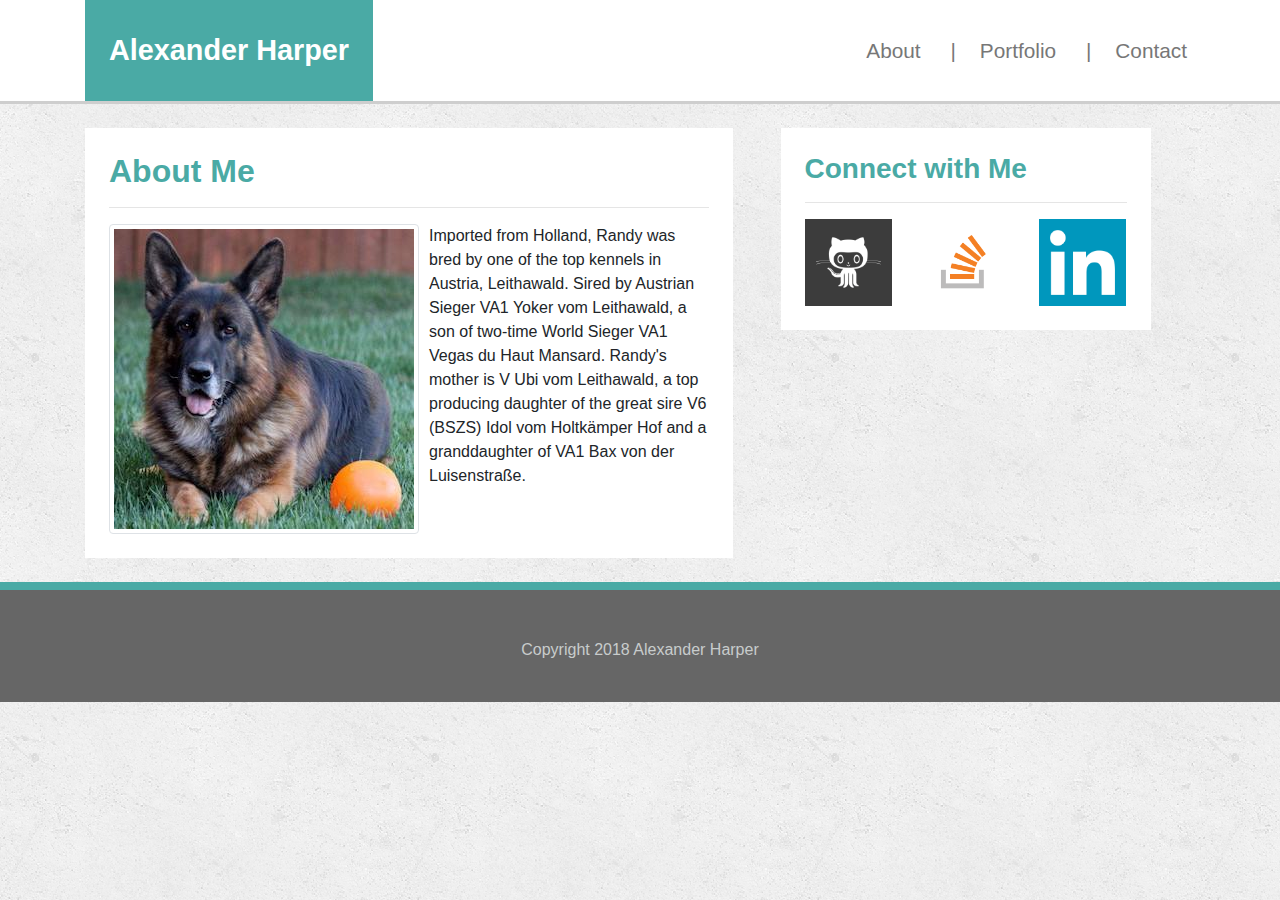
<file: index.html>
<!DOCTYPE html>
<html lang="en">
<head>
  <meta charset="UTF-8">
  <meta name="viewport" content="width=device-width, initial-scale=1.0">
  <meta http-equiv="X-UA-Compatible" content="ie=edge">
  <link rel="shortcut icon" type="image/png" href="image/favicon.png"/>
  <link rel="stylesheet" type="text/css" href="css/reset.css">
  <link rel="stylesheet" href="https://maxcdn.bootstrapcdn.com/bootstrap/4.0.0/css/bootstrap.min.css" integrity="sha384-Gn5384xqQ1aoWXA+058RXPxPg6fy4IWvTNh0E263XmFcJlSAwiGgFAW/dAiS6JXm"
  crossorigin="anonymous">
  <link rel="stylesheet" type="text/css" media="screen" href="https://maxcdn.bootstrapcdn.com/font-awesome/4.7.0/css/font-awesome.min.css">
  <link rel="stylesheet" type="text/css" media="screen" href="css/style.css">
  <title>About Me | Bootstrap</title>
</head>
<body>
  <nav class="navbar navbar-expand-lg navbar-light bg-white greyBorder py-0 mb-4">
    <div class="container"> <span class="logo tealbg text-center py-4 px-4"> <a class="navbar-brand mx-auto white-text" href="index.html">Alexander Harper</span></a>
      <button class="navbar-toggler" type="button" data-toggle="collapse" data-target="#navbarResponsive" aria-controls="navbarResponsive"
      aria-expanded="false" aria-label="Toggle navigation"> <span class="navbar-toggler-icon"></span> </button>
      <div class="collapse navbar-collapse" id="navbarResponsive">
        <ul class="navbar-nav ml-auto regular">
          <li class="nav-item py-lg-0 py-1"> <a class="nav-link" href="index.html"> <span class="nav-inrtxt">About</span> <span class="sr-only">(current)</span> <span class="nav-line d-lg-inline d-none pl-4 pr-2">|</span> </a> </li>
          <li class="nav-item py-lg-0 py-1 "> <a class="nav-link" href="portfolio.html"> <span class="nav-inrtxt">Portfolio</span> <span class="d-lg-inline d-none pl-4 pr-2">|</span> </a> </li>
          <li class="nav-item py-lg-0 py-1"> <a class="nav-link" href="contact.html" > <span class="nav-inrtxt">Contact</span> </a> </li>
        </ul>
      </form>
    </div>
  </div>
</nav>
<div id="main-content"  class="container clearfix" style = "overflow-x: hidden">
  <div class="container text-lg-left text-center">
    <div class="row">
      <div class="col-lg-7 whitebg p-4 mr-lg-5 mx-sm-0 mx-3">
        <article>
          <h2 class="teal bld">About Me</h2>
          <hr>
          <div>
            <div class="media">
              <div class="media-body">
                <img src="image/RandyVL.jpg" class="img img-thumbnail" alt="placeholder" id="TextWrap">
                <p>Imported from Holland, Randy was bred by one of the top kennels in Austria, Leithawald. Sired by Austrian Sieger VA1 Yoker vom Leithawald, a son of two-time World Sieger VA1 Vegas du Haut Mansard. Randy's mother is V Ubi vom Leithawald, a top producing daughter of the great sire V6 (BSZS) Idol vom Holtkämper Hof and a granddaughter of VA1 Bax von der Luisenstraße.</p>
              </div>
            </div>
          </div>
        </article>
      </div>
      <div class="col-lg-4 whitebg p-4 mx-sm-0 mx-3 mt-lg-0 mt-4 h-25">
        <aside id="side_bar">
          <h3 class="teal bld">Connect with Me</h3>
          <hr>
          <div class="row">
            <div class="col-4 text-left">
              <a href="https://github.com/alexharper84" target="_blank"><img class="img-fluid" src="image/github-icon.png"></a>
            </div>
            <div class="col-4 text-right">
              <a href="https://stackexchange.com/users/12789713/lensbookshelf" target="_blank"><img class="img-fluid"src="image/so-icon.png"></a>
            </div>
            <div class="col-4 text-center">
              <a href="https://www.linkedin.com/in/alexander-harper-764a0a157/" target="_blank"><img class="img-fluid" src="image/linkedin-icon.png"></a>
            </div>
          </div>
        </aside>
      </div>
    </div>
  </div>
</div>
<footer id="footer" class="greybg  pt-5 pb-4 mt-4">
  <div class="container">
    <div class="row">
      <p class="mx-auto">Copyright 2018 Alexander Harper</p>
    </div>
  </div>
</footer>
<script src="https://code.jquery.com/jquery-3.2.1.slim.min.js" integrity="sha384-KJ3o2DKtIkvYIK3UENzmM7KCkRr/rE9/Qpg6aAZGJwFDMVNA/GpGFF93hXpG5KkN"
crossorigin="anonymous"></script>
<script src="https://cdnjs.cloudflare.com/ajax/libs/popper.js/1.12.9/umd/popper.min.js" integrity="sha384-ApNbgh9B+Y1QKtv3Rn7W3mgPxhU9K/ScQsAP7hUibX39j7fakFPskvXusvfa0b4Q"
crossorigin="anonymous"></script>
<script src="https://maxcdn.bootstrapcdn.com/bootstrap/4.0.0/js/bootstrap.min.js" integrity="sha384-JZR6Spejh4U02d8jOt6vLEHfe/JQGiRRSQQxSfFWpi1MquVdAyjUar5+76PVCmYl"
crossorigin="anonymous"></script>
</body>
</html>
</file>
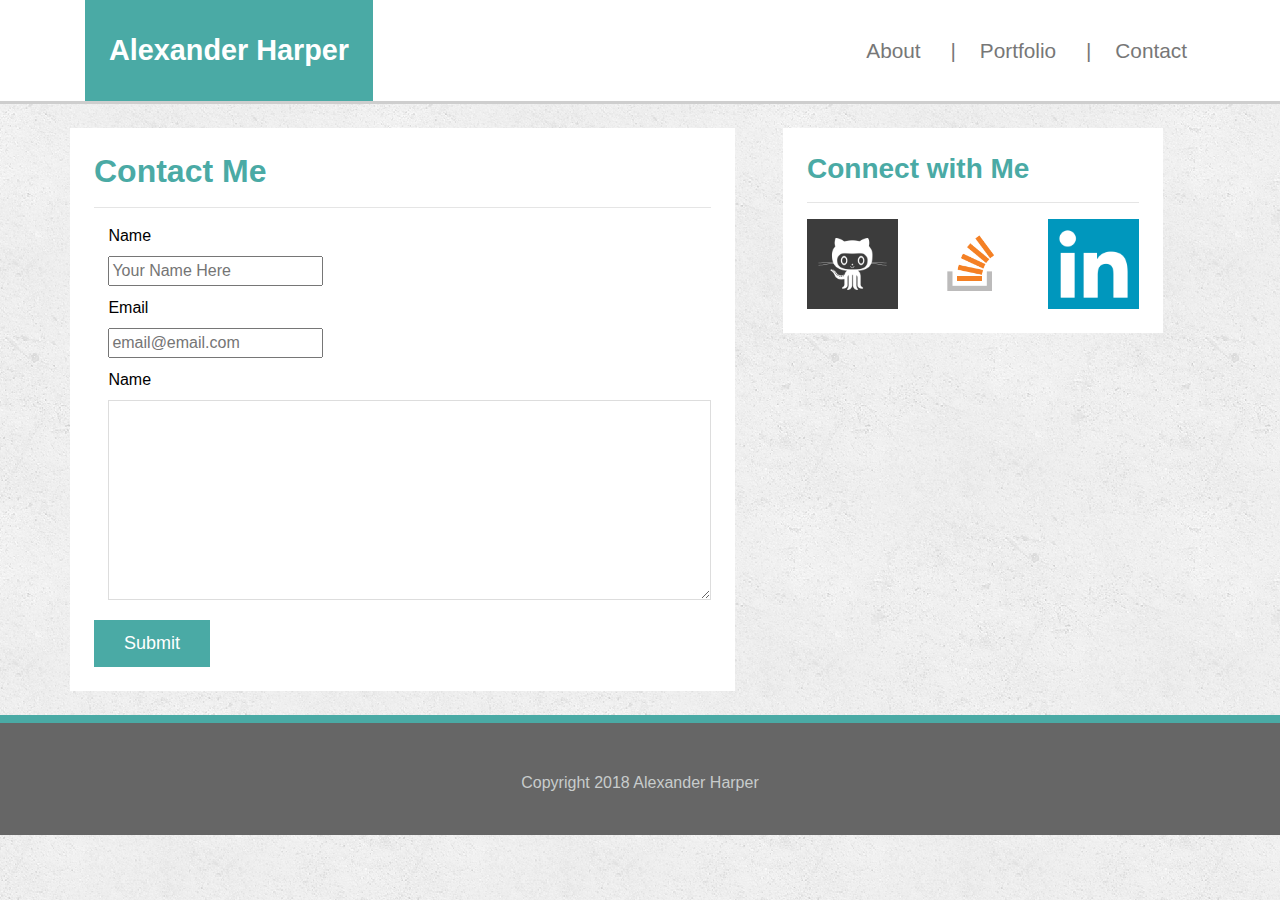
<file: contact.html>
<!DOCTYPE html>
<html lang="en">
<head>
  <meta charset="UTF-8">
  <meta name="viewport" content="width=device-width, initial-scale=1.0">
  <meta http-equiv="X-UA-Compatible" content="ie=edge">
  <link rel="shortcut icon" type="image/png" href="image/favicon.png"/>
  <link rel="stylesheet" type="text/css" href="css/reset.css">
  <link rel="stylesheet" href="https://maxcdn.bootstrapcdn.com/bootstrap/4.0.0/css/bootstrap.min.css" integrity="sha384-Gn5384xqQ1aoWXA+058RXPxPg6fy4IWvTNh0E263XmFcJlSAwiGgFAW/dAiS6JXm"
  crossorigin="anonymous">
  <link rel="stylesheet" type="text/css" media="screen" href="https://maxcdn.bootstrapcdn.com/font-awesome/4.7.0/css/font-awesome.min.css">
  <link rel="stylesheet" type="text/css" media="screen" href="css/style.css">
  <title>Contact | Bootstrap</title>
</head>
<body>
  <nav class="navbar navbar-expand-lg navbar-light bg-white greyBorder py-0 mb-4">
    <div class="container"> <span class="logo tealbg text-center py-4 px-4"> <a class="navbar-brand mx-auto white-text" href="index.html">Alexander Harper</span></a>
      <button class="navbar-toggler" type="button" data-toggle="collapse" data-target="#navbarResponsive" aria-controls="navbarResponsive"
      aria-expanded="false" aria-label="Toggle navigation"> <span class="navbar-toggler-icon"></span> </button>
      <div class="collapse navbar-collapse" id="navbarResponsive">
        <ul class="navbar-nav ml-auto regular">
          <li class="nav-item py-lg-0 py-1"> <a class="nav-link" href="index.html"> <span class="nav-inrtxt">About</span> <span class="sr-only">(current)</span> <span class="nav-line d-lg-inline d-none pl-4 pr-2">|</span> </a> </li>
          <li class="nav-item py-lg-0 py-1 "> <a class="nav-link" href="portfolio.html"> <span class="nav-inrtxt">Portfolio</span> <span class="d-lg-inline d-none pl-4 pr-2">|</span> </a> </li>
          <li class="nav-item py-lg-0 py-1"> <a class="nav-link" href="contact.html" > <span class="nav-inrtxt">Contact</span> </a> </li>
        </ul>
      </form>
    </div>
  </div>
</nav>
<div id="main-content">
  <div class="container text-lg-left text-center">
    <div class="row">
      <div class="mr-lg-5 mx-sm-0 mx-3 col-lg-7 whitebg p-4">
        <article>
          <h2 class="teal bld">Contact Me</h2>
          <hr>
          <div class="row d-flex justify-content-center">
            <section class="container">
              <form id="contact-form">
                <ul>
                  <li>
                    <label for="name">Name</label>
                    <input type="test" name="name" id="name" placeholder="Your Name Here" | required="required">
                  </li>
                  <li>
                    <label for="email">Email</label>
                    <input type="test" name="email" id="email" placeholder="email@email.com" | required="required">
                  </li>
                  <li>
                    <label for="name">Name</label>
                    <textarea id="message" name="message" | required="required"></textarea>
                  </li>
                </ul>
                <input type="submit" name="submit">
              </form>

            </section>
          </div>
        </article>
      </div>
      <div class="col-lg-4 whitebg p-4 mx-sm-0 mx-3 mt-lg-0 mt-4 h-25">
        <aside id="side_bar">
          <h3 class="teal bld">Connect with Me</h3>
          <hr>
          <div class="row">
            <div class="col-4 text-left">
              <a href="https://github.com/alexharper84" target="_blank"><img class="img-fluid" src="image/github-icon.png"></a>
            </div>
            <div class="col-4 text-right">
              <a href="https://stackexchange.com/users/12789713/lensbookshelf" target="_blank"><img class="img-fluid"src="image/so-icon.png"></a>
            </div>
            <div class="col-4 text-center">
              <a href="https://www.linkedin.com/in/alexander-harper-764a0a157/" target="_blank"><img class="img-fluid" src="image/linkedin-icon.png"></a>
            </div>
          </div>
        </aside>
      </div>
    </div>
  </div>
</div>
<footer id="footer" class="greybg pt-5 pb-4 mt-4">
  <div class="container">
    <div class="row">
      <p class="mx-auto">Copyright 2018 Alexander Harper</p>
    </div>
  </div>
</footer>
<script src="https://code.jquery.com/jquery-3.2.1.slim.min.js" integrity="sha384-KJ3o2DKtIkvYIK3UENzmM7KCkRr/rE9/Qpg6aAZGJwFDMVNA/GpGFF93hXpG5KkN"
crossorigin="anonymous"></script>
<script src="https://cdnjs.cloudflare.com/ajax/libs/popper.js/1.12.9/umd/popper.min.js" integrity="sha384-ApNbgh9B+Y1QKtv3Rn7W3mgPxhU9K/ScQsAP7hUibX39j7fakFPskvXusvfa0b4Q"
crossorigin="anonymous"></script>
<script src="https://maxcdn.bootstrapcdn.com/bootstrap/4.0.0/js/bootstrap.min.js" integrity="sha384-JZR6Spejh4U02d8jOt6vLEHfe/JQGiRRSQQxSfFWpi1MquVdAyjUar5+76PVCmYl"
crossorigin="anonymous"></script>
</body>
</html>
</file>
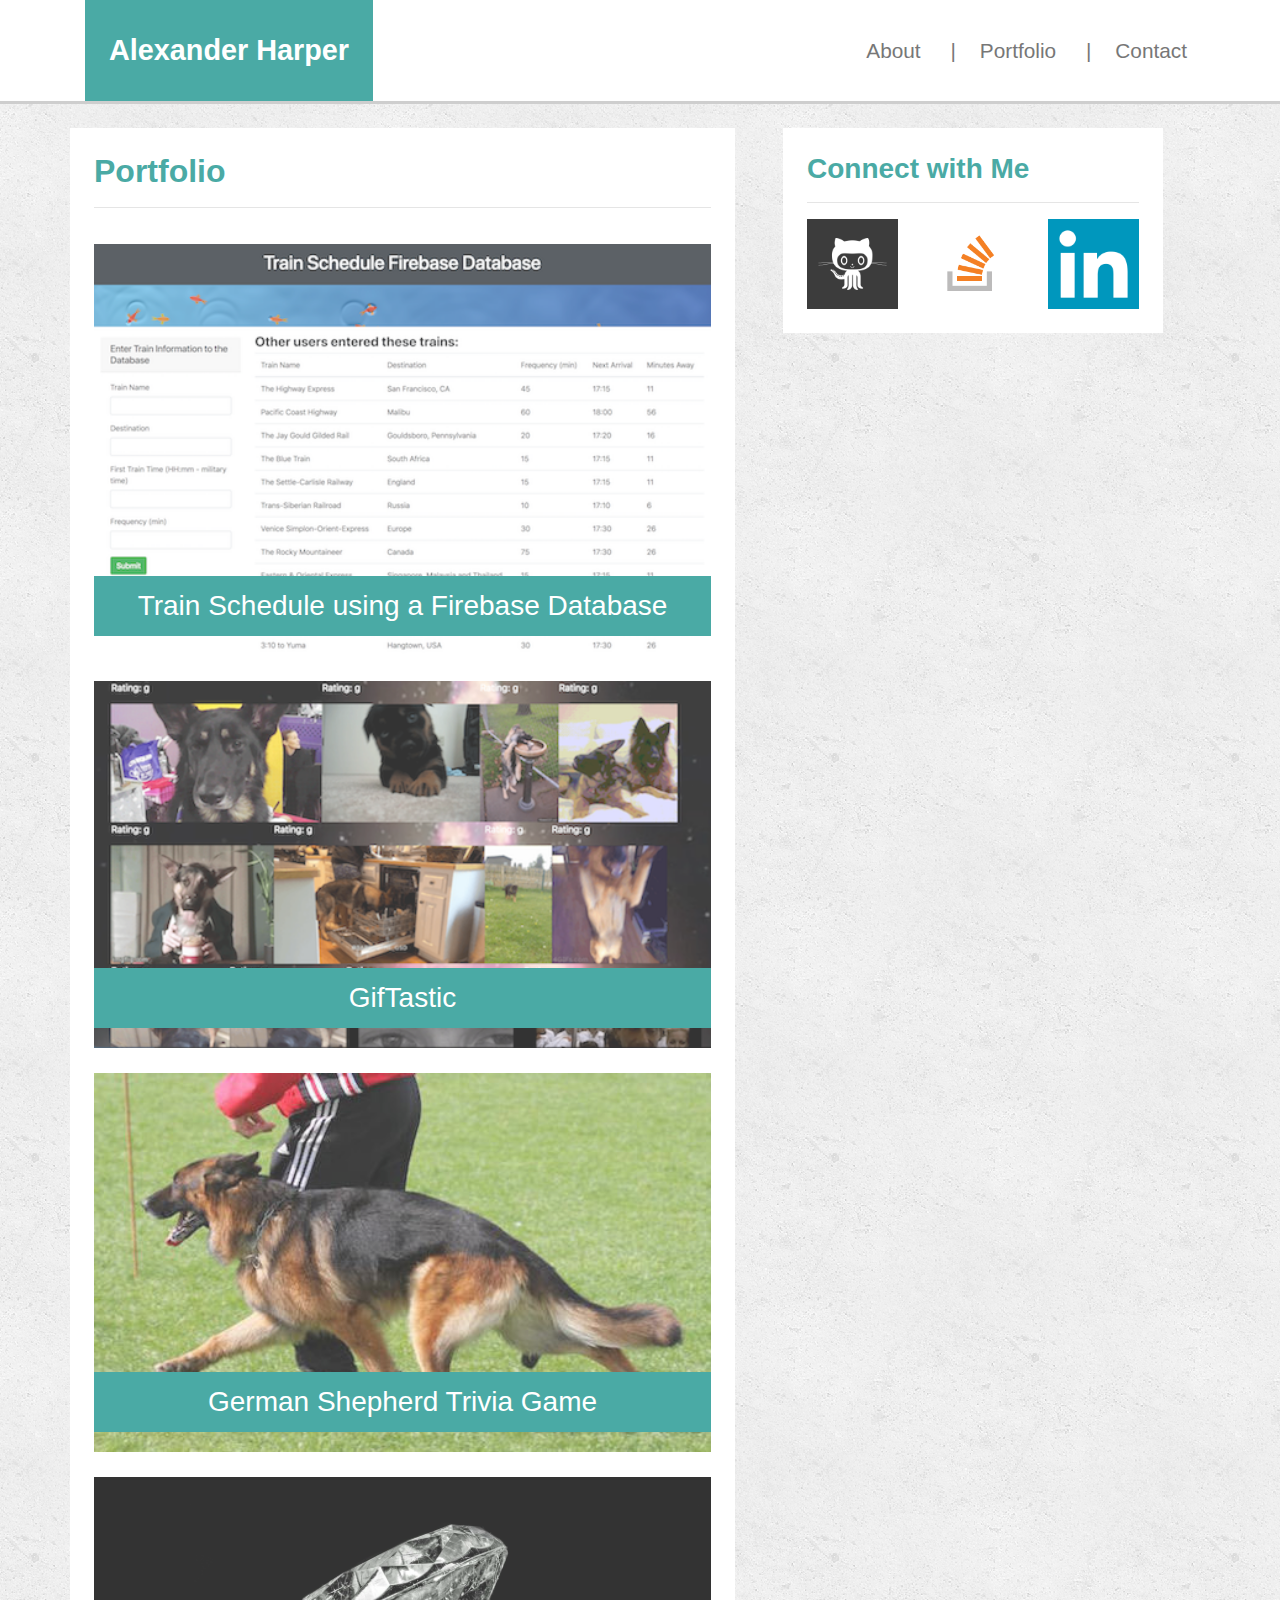
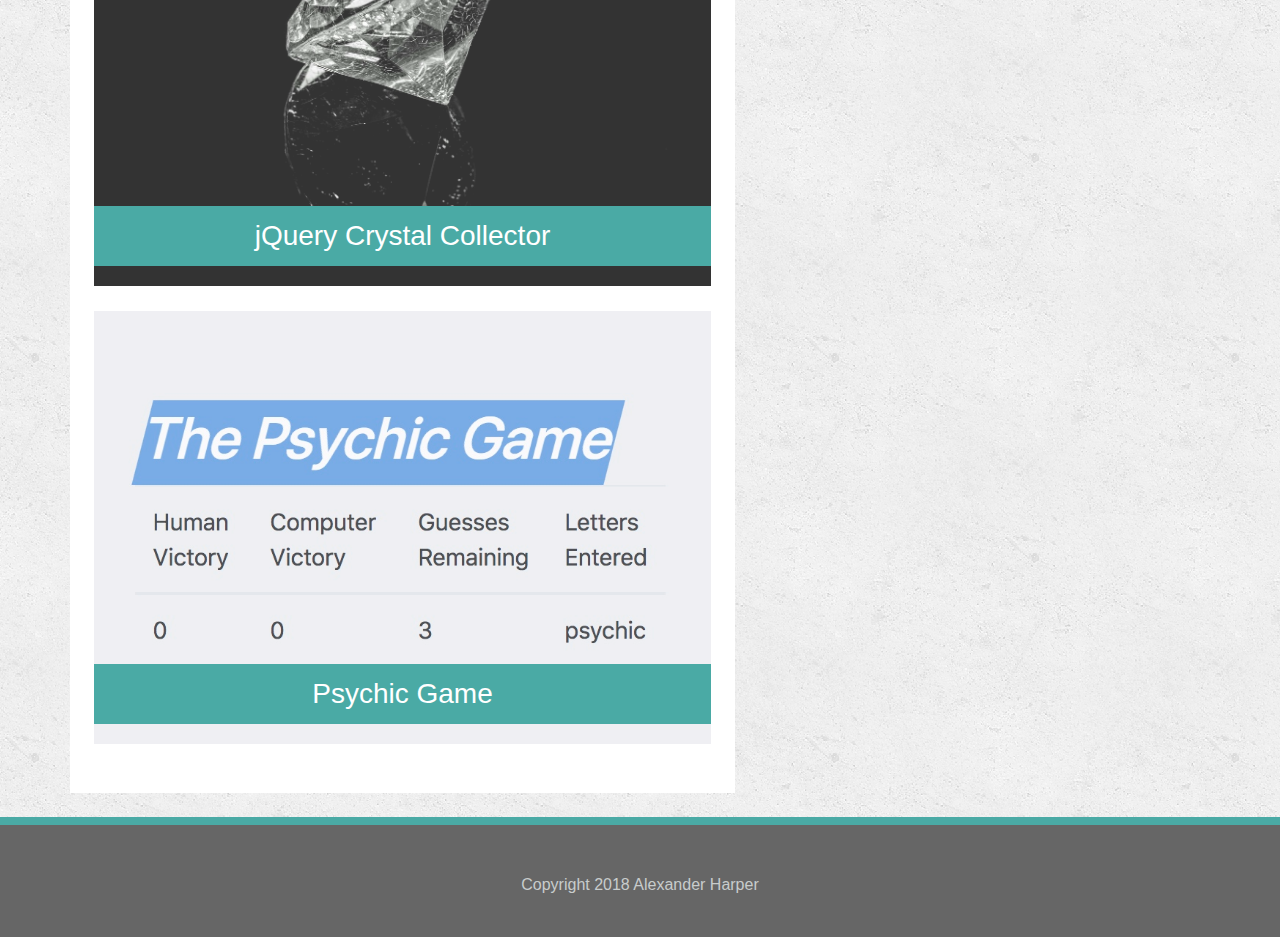
<file: portfolio.html>
<!DOCTYPE html>
<html lang="en">
<head>
  <meta charset="UTF-8">
  <meta name="viewport" content="width=device-width, initial-scale=1.0">
  <meta http-equiv="X-UA-Compatible" content="ie=edge">
  <link rel="shortcut icon" type="image/png" href="image/favicon.png"/>
  <link rel="stylesheet" type="text/css" href="css/reset.css">
  <link rel="stylesheet" href="https://maxcdn.bootstrapcdn.com/bootstrap/4.0.0/css/bootstrap.min.css" integrity="sha384-Gn5384xqQ1aoWXA+058RXPxPg6fy4IWvTNh0E263XmFcJlSAwiGgFAW/dAiS6JXm"
  crossorigin="anonymous">
  <link rel="stylesheet" type="text/css" media="screen" href="https://maxcdn.bootstrapcdn.com/font-awesome/4.7.0/css/font-awesome.min.css">
  <link rel="stylesheet" type="text/css" media="screen" href="css/style.css">
  <title>Portfolio | Bootstrap</title>
</head>
<body>
  <nav class="navbar navbar-expand-lg navbar-light bg-white greyBorder py-0 mb-4">
    <div class="container"> <span class="logo tealbg text-center py-4 px-4"> <a class="navbar-brand mx-auto white-text" href="index.html">Alexander Harper</span></a>
      <button class="navbar-toggler" type="button" data-toggle="collapse" data-target="#navbarResponsive" aria-controls="navbarResponsive"
      aria-expanded="false" aria-label="Toggle navigation"> <span class="navbar-toggler-icon"></span> </button>
      <div class="collapse navbar-collapse" id="navbarResponsive">
        <ul class="navbar-nav ml-auto regular">
          <li class="nav-item py-lg-0 py-1"> <a class="nav-link" href="index.html"> <span class="nav-inrtxt">About</span> <span class="sr-only">(current)</span> <span class="nav-line d-lg-inline d-none pl-4 pr-2">|</span> </a> </li>
          <li class="nav-item py-lg-0 py-1 "> <a class="nav-link" href="portfolio.html"> <span class="nav-inrtxt">Portfolio</span> <span class="d-lg-inline d-none pl-4 pr-2">|</span> </a> </li>
          <li class="nav-item py-lg-0 py-1"> <a class="nav-link" href="contact.html" > <span class="nav-inrtxt">Contact</span> </a> </li>
        </ul>
      </form>
    </div>
  </div>
</nav>
<div id="main-content">
  <div class="container text-lg-left text-center">
    <div class="row">
      <div class="mr-lg-5 mx-sm-0 mx-3 col-lg-7 whitebg p-4">
        <article>
          <h2 class="teal bld">Portfolio</h2>
          <hr>
          <div class="row d-flex justify-content-center">
            <section class="container">
              <div class="work">
                <img src="image/trainsched.png" class="auth-image" alt="placeholder" target="_blank">
                <a href="https://alexharper84.github.io/Train-Schedule-Firebase-Database/"><h3>Train Schedule using a Firebase Database</h3></a>
              </div>
              <div class="work">
                <img src="image/giphy.png" class="auth-image" alt="placeholder" target="_blank">
                <a href="https://alexharper84.github.io/GifTastic/"><h3>GifTastic</h3></a>
              </div>
              <div class="work">
                <img src="image/randy.jpg" class="auth-image" alt="placeholder" target="_blank">
                <a href="https://alexharper84.github.io/TriviaGame/"><h3>German Shepherd Trivia Game</h3></a>
              </div>
              <div class="work">
                <img src="image/crystal.jpg" class="auth-image" alt="placeholder" target="_blank">
                <a href="https://alexharper84.github.io/week-4-game/" target="_blank"><h3>jQuery Crystal Collector</h3></a>
              </div>
              <div class="work">
                <img src="image/psychic.jpeg" class="auth-image" alt="placeholder" target="_blank">
                <a href="https://alexharper84.github.io/Psychic-Game/" target="_blank"><h3>Psychic Game</h3></a>
              </div>
            </section>
          </div>
        </article>
      </div>
      <div class="col-lg-4 whitebg p-4 mx-sm-0 mx-3 mt-lg-0 mt-4 h-25">
        <aside id="side_bar">
          <h3 class="teal bld">Connect with Me</h3>
          <hr>
          <div class="row">
            <div class="col-4 text-left">
              <a href="https://github.com/alexharper84" target="_blank"><img class="img-fluid" src="image/github-icon.png"></a>
            </div>
            <div class="col-4 text-right">
              <a href="https://stackexchange.com/users/12789713/lensbookshelf" target="_blank"><img class="img-fluid"src="image/so-icon.png"></a>
            </div>
            <div class="col-4 text-center">
              <a href="https://www.linkedin.com/in/alexander-harper-764a0a157/" target="_blank"><img class="img-fluid" src="image/linkedin-icon.png"></a>
            </div>
          </div>
        </aside>
      </div>
    </div>
  </div>
</div>
<footer id="footer" class="greybg pt-5 pb-4 mt-4">
  <div class="container">
    <div class="row">
      <p class="mx-auto">Copyright 2018 Alexander Harper</p>
    </div>
  </div>
</footer>
<script src="https://code.jquery.com/jquery-3.2.1.slim.min.js" integrity="sha384-KJ3o2DKtIkvYIK3UENzmM7KCkRr/rE9/Qpg6aAZGJwFDMVNA/GpGFF93hXpG5KkN"
crossorigin="anonymous"></script>
<script src="https://cdnjs.cloudflare.com/ajax/libs/popper.js/1.12.9/umd/popper.min.js" integrity="sha384-ApNbgh9B+Y1QKtv3Rn7W3mgPxhU9K/ScQsAP7hUibX39j7fakFPskvXusvfa0b4Q"
crossorigin="anonymous"></script>
<script src="https://maxcdn.bootstrapcdn.com/bootstrap/4.0.0/js/bootstrap.min.js" integrity="sha384-JZR6Spejh4U02d8jOt6vLEHfe/JQGiRRSQQxSfFWpi1MquVdAyjUar5+76PVCmYl"
crossorigin="anonymous"></script>
</body>
</html>
</file>
<file: css/style.css>
/* CSS Document */

/*----------------------------------------------------------------
[Table of contents]

1. GLOBAL
2. SITE COLORS
3. TYPOGRAPHY
4. ELEMENTS
5. PORTFOLIO
6. MOBILE
7. CONTACT FORM

-------------------------------------------------------------------*/

/*----------------------------------------------------------------
1. GLOBAL
-------------------------------------------------------------------*/
body {
  background-image: url("../image/concrete_seamless.png");
}

#TextWrap {
  float: left;
  margin-right: 10px;
}

.bdy {
  font-family: Arial, Helvetica, sans-serif !important;
  padding-bottom: 10rem;
}
ol, ul {
  list-style-type: none;
  -webkit-padding-start: .9rem !important;
  -moz-padding-start: .1rem !important;
}
label {
  color: #000;
}
.btn-info {
  background-color: #4aaaa5;
  border-color: #4aaaa5;
}
/*----------------------------------------------------------------
2. SITE COLORS
-------------------------------------------------------------------*/
.teal {
  color: #4aaaa5;
}
.tealbg {
  background-color: #4aaaa5;
}
.regular {
  color: #777777 !important;
}
.light {
  color: #c8cccc !important;
}
.whitebg {
  background-color: #ffffff;
}
.white-text {
  color: #ffffff !important;
}
.greyBorder {
  border-bottom: .2rem solid #cecece !important;
}
.greybg {
  background-color: #666666;
}
/*----------------------------------------------------------------
3. TYPOGRAPHY
-------------------------------------------------------------------*/
.logo a {
  font-size: 1.8rem;
  font-weight: 700;
}
.navbar-nav a {
  color: #777777 !important;
  font-size: 1.3rem;
}
.nav-inrtxt:hover {
  color: #4aaaa5 !important;
  text-decoration: underline;
}
.active .nav-inrtxt {
  color: #4aaaa5 !important;
}
.t-sub {
  font-size: 1.3rem;
}
.port_title {
  z-index: 2;
  opacity: .8;
}
.bld {
  font-weight: 800;
}
/*----------------------------------------------------------------
4. ELEMENTS
-------------------------------------------------------------------*/
#side_bar .fa {
  font-size: 3rem
}
.card-img-overlay {
  opacity: .8;
  top: 6rem;
  height: 5rem;
}
footer {
  border-top: .5rem solid #4aaaa5;
  color: #c8cccc;
}

/*----------------------------------------------------------------
5. PORTFOLIO
-------------------------------------------------------------------*/
.work {
  overflow: auto;
  position: relative;
  margin: 20px 0 25px;
}

.work img {
  width: 100%;
  border: 0 none;
  opacity: .8;
}

.work h3 {
  border-bottom: 0;
  background: #4aaaa5;
  color: #fff;
  text-align: center;
  position: absolute;
  bottom: 20px;
  padding: 15px;
  width: 100%;
  line-height: 30px;
  margin-bottom: 0;
  font-weight: 300;
}

/*----------------------------------------------------------------
6. MOBILE
-------------------------------------------------------------------*/
/*Extra small devices (portrait phones, less than 576px)*/
@media (max-width: 575px) {
  .form-control {
    text-align: center;
  }
  .card-img-overlay {
    height: 4rem;
    top: 9rem;
  }
}

/* Medium devices (tablets, less than 992px) */
@media (max-width: 991px) {
  .nav-item:nth-child(1), .nav-item:nth-child(2) {
    border-bottom: 1px solid #c1c1c1;
  }
}
/*Large devices (desktops, less than 1200px)*/
@media (max-width: 1199px) {
  @media (min-width: 1200px) {
    .card-img-overlay {
      height: 4rem;
      top: 9rem;
    }
  }
}
/*Extra large devices (large desktops & screens, 1200px and up)*/
@media (min-width: 1200px) {
  .card-img-overlay {
    height: 4rem;
    top: 9rem;
  }
}

/*----------------------------------------------------------------
7. CONTACT FORM
-------------------------------------------------------------------*/

#contact-form ul {
  margin-bottom: 20px;
}

#contact-form li {
  margin-bottom: 10px;
}

label,
input[type=text],
input[type=email],
textarea {
  display: block;
  width: 100%;
}

input[type=text],
input[type=email],
textarea {
  height: 35px;
  border: 1px solid #ddd;
  padding: 0 10px;
  font-size: 14px;
}

textarea {
  width: 100%;
  height: 200px;
}

input[type=submit] {
  background: #4aaaa5;
  border: 0 none;
  color: #fff;
  font-size: 18px;
  padding: 10px 30px;
  cursor: pointer;
}
</file>
